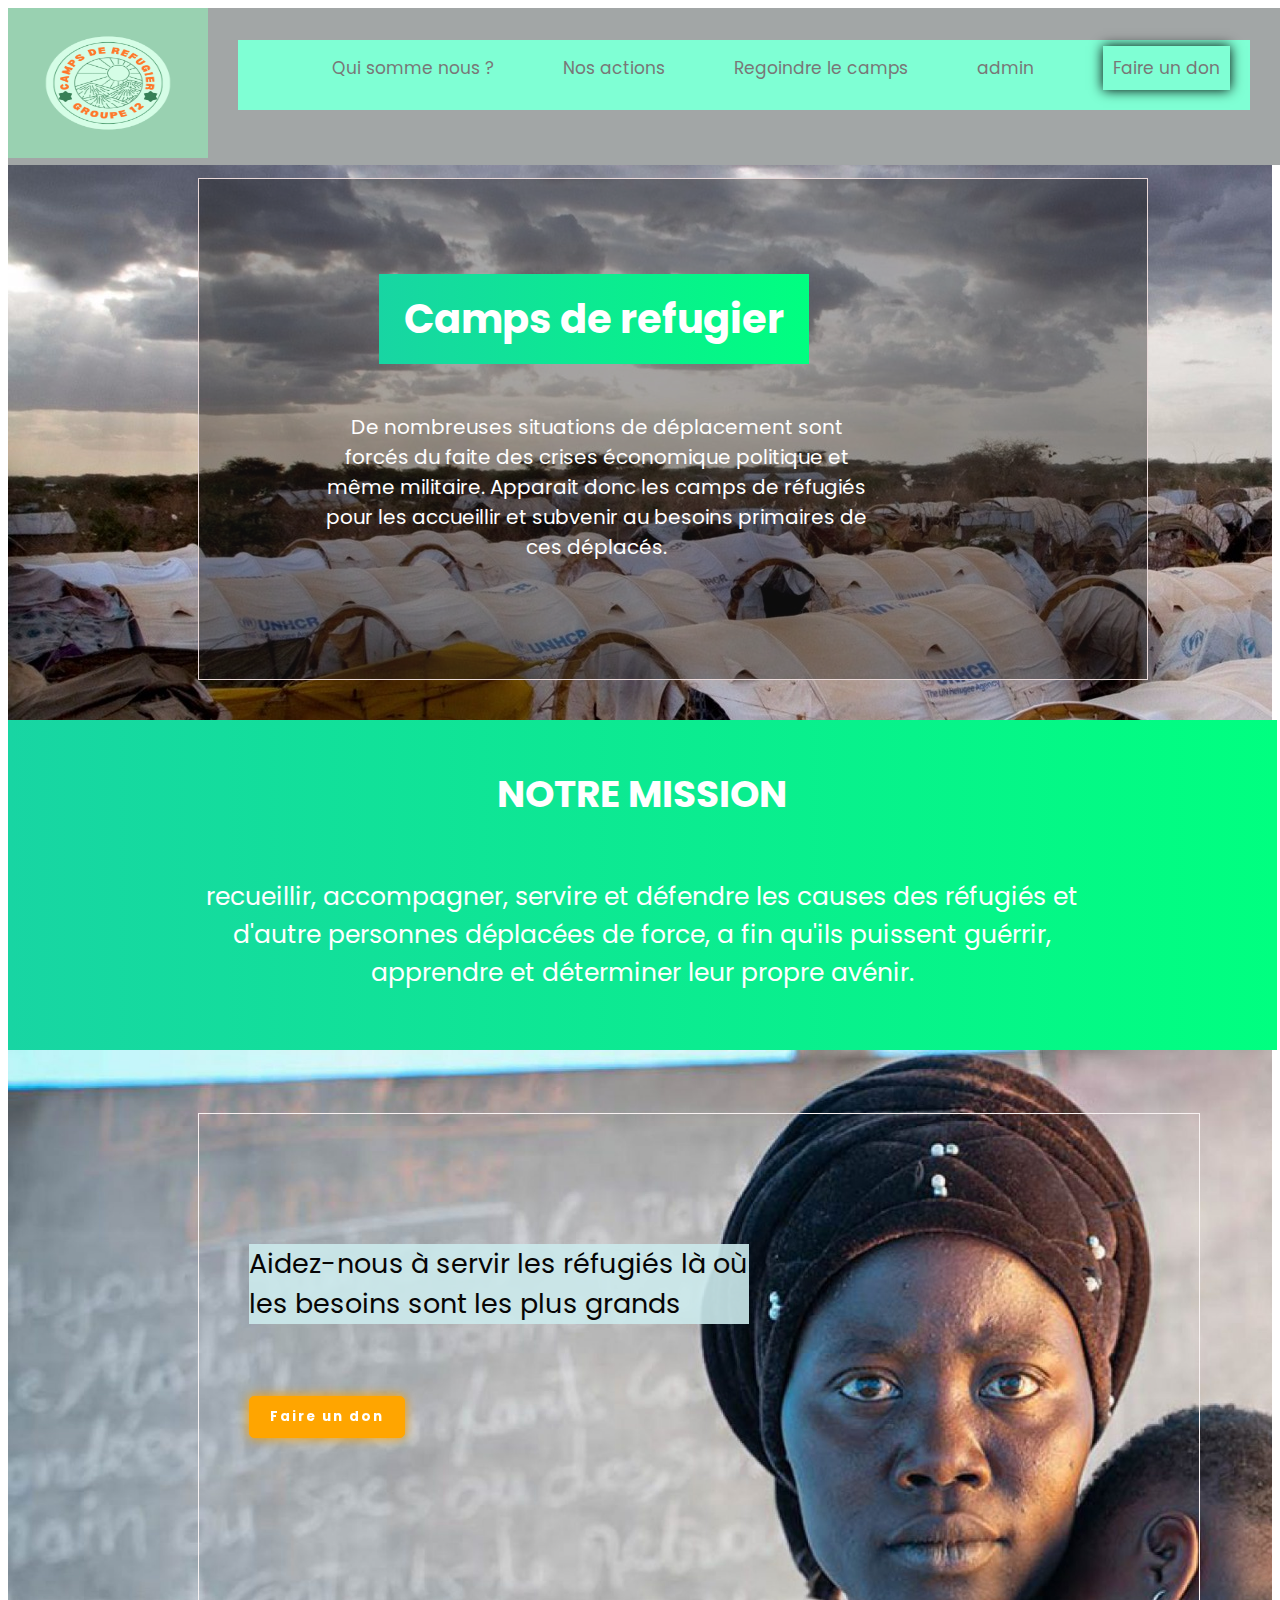
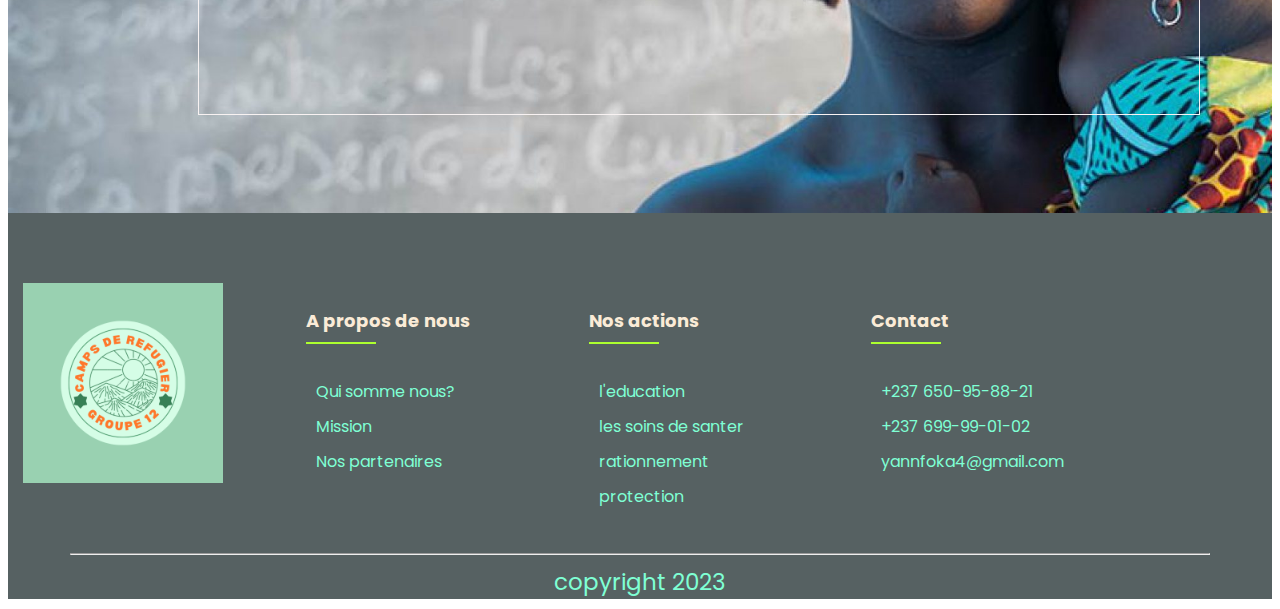
<file: Inf214_refugier/index.html>
<!DOCTYPE html>
<html lang="en">
<head>
    <meta charset="UTF-8">
    <meta http-equiv="X-UA-Compatible" content="IE=edge">
    <meta name="viewport" content="width=device-width, initial-scale=1.0">
    <link rel="stylesheet" type="text/css"  href="css/home.css">
    <link rel="stylesheet" type="text/css"  href="css/style.css">
    <title>Refugier</title>
</head>
<body>
    <div class="header">
        <img src="image/logo.png" alt="logo">
        <div class="menu">
            <ul>
                <li><a href="about_us.html">Qui somme nous ?</a></li>
                <li><a href="actions.html">Nos actions</a></li>
                <li><a href="enregistrement.php">Regoindre le camps</a></li>
                <li><a href="dashboard/index.php">admin</a></li>
                <li ><a href="don.php" class="donner">Faire un don</a></li>
            </ul>
        </div>
    </div>
    <div class="corps">
        <div class="debut">
            
            <div class="text">
                <h2>Camps de refugier</h2>
                <span>De nombreuses situations de déplacement sont forcés du faite des crises
                    économique politique et même militaire. Apparait donc les camps de réfugiés pour les 
                    accueillir et subvenir au besoins primaires de ces déplacés. 
                </span>
            </div>
        </div>
        <div class="mission" id="missions">
            <h2>NOTRE MISSION</h2>
            <p> recueillir, accompagner, servire et défendre les causes des réfugiés
                et d'autre personnes déplacées de force, a fin qu'ils puissent guérrir, apprendre  
                et déterminer leur propre avénir. 
            </p>
        </div>
        <div class="priorite">

        </div>
        <div class="don">
            <div class="tt">
                <p>Aidez-nous à servir les réfugiés là où les besoins sont les plus grands</p><br /><br />
                <button><a href="don.php">Faire un don</a> </button>
            </div>
        </div>
    </div>
    <div class="footer">
        <div class="contener">
            <div class="row">
                <div class="footer-col">
                    <img src="image/logo.png" alt="logo">
                </div>
                <div class="footer-col">
                    <h4>A propos de nous</h4>
                    <ul>
                        <li><a href="about_us.html">Qui somme nous?</a></li>
                        <li><a href="#missions">Mission</a></li>
                        <li><a href="#">Nos partenaires</a></li>
                    </ul>
                </div>
                <div class="footer-col">
                    <h4>Nos actions</h4>
                    <ul>
                        <li><a href="actions.html#action">l'education</a></li>
                        <li><a href="actions.html#ration">les soins de santer</a></li>
                        <li><a href="actions.html#edu">rationnement</a></li>
                        <li><a href="actions.html#santer">protection</a></li>
                    </ul>
                </div>
                <div class="footer-col">
                    <h4>Contact</h4>
                    <ul>
                        <li><a href="tel:+237 650-95-88-21">+237 650-95-88-21</a></li>
                        <li><a href="tel:+237 699-99-01-02">+237 699-99-01-02</a></li>
                        <li><a href="mailto:yannfoka4@gmail.com">yannfoka4@gmail.com</a></li>
                    </ul>
                </div>
            </div>
        </div>
        <hr />
        <p>copyright 2023</p>
    </div>
</body>
</html>
</file>
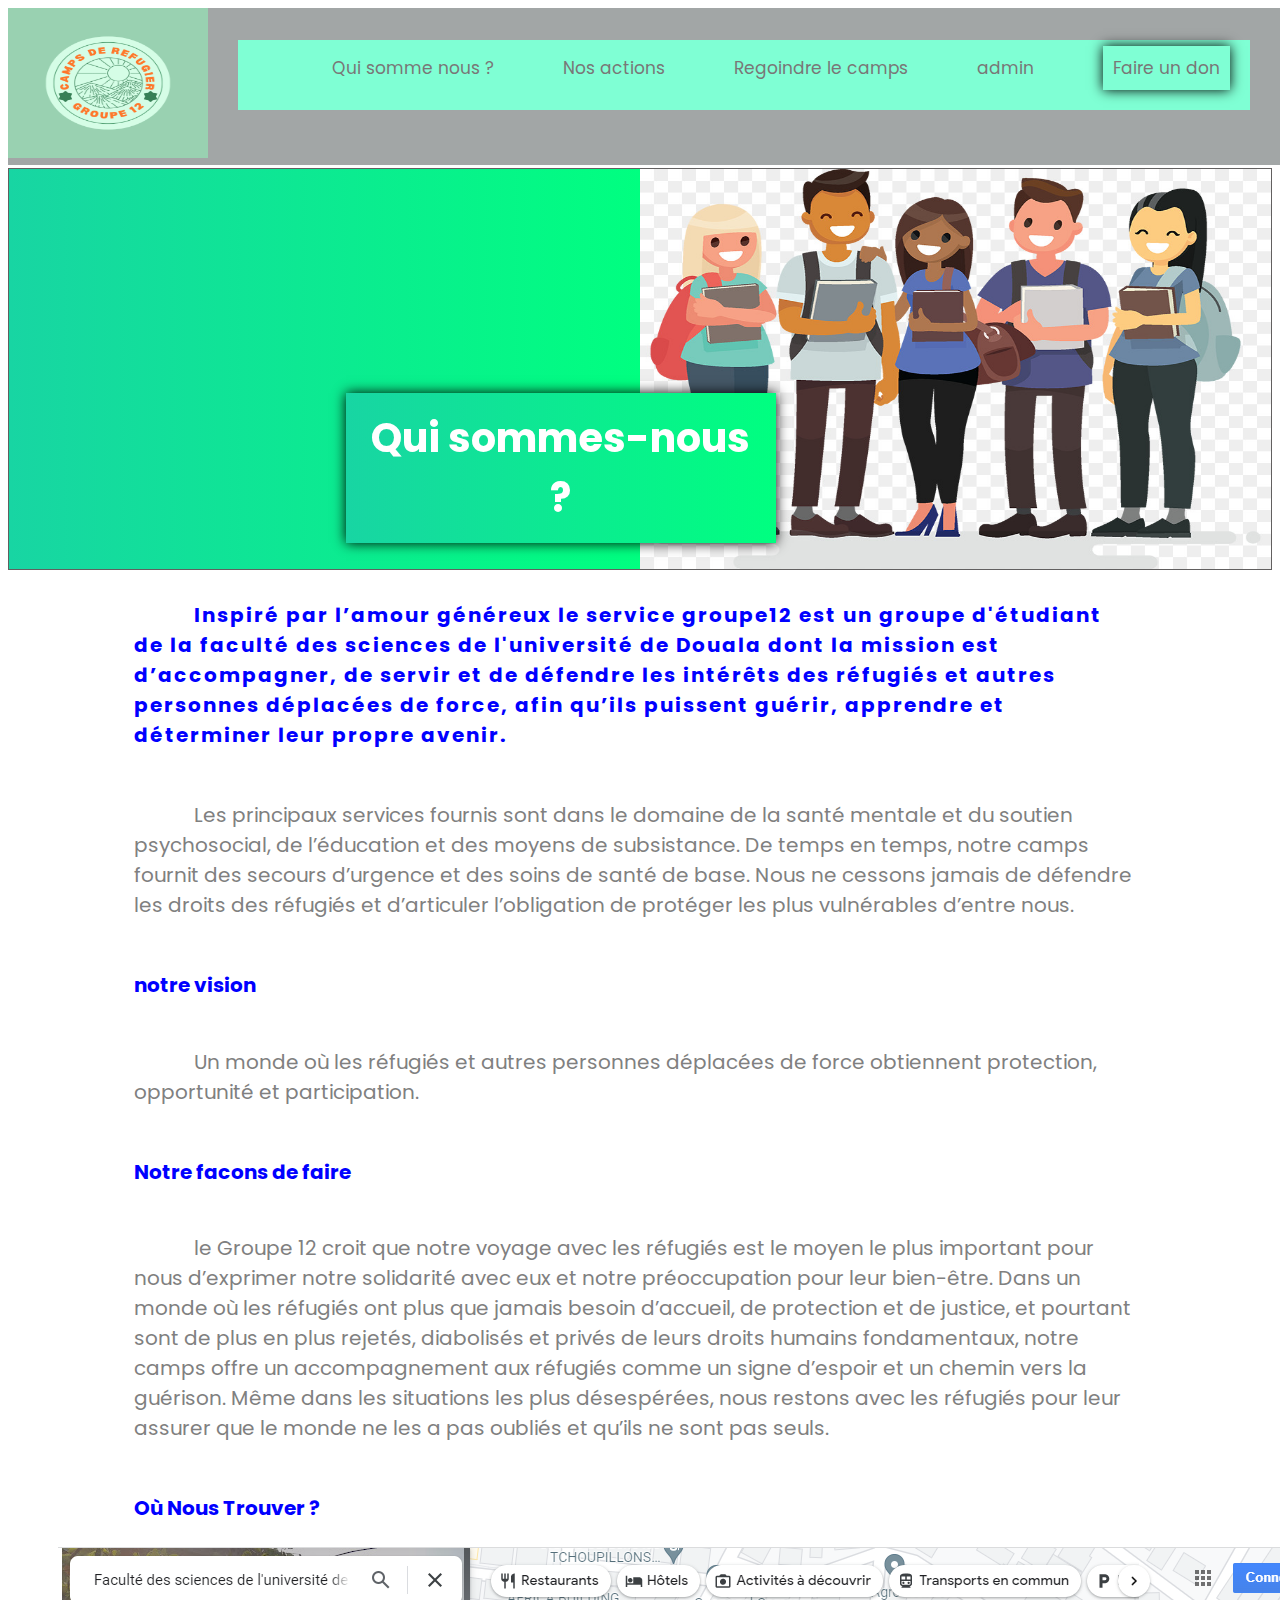
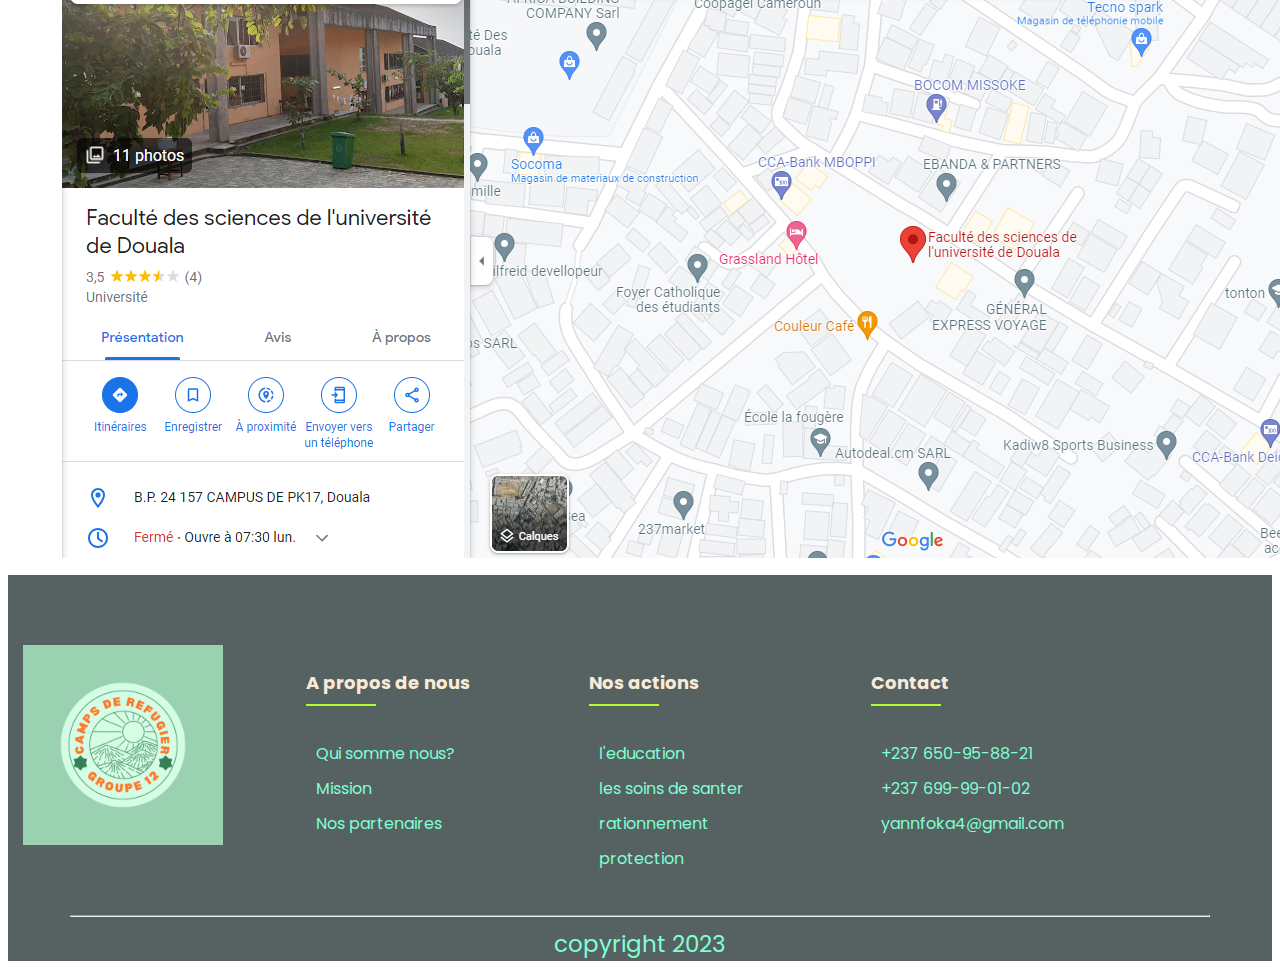
<file: Inf214_refugier/about_us.html>
<!DOCTYPE html>
<html lang="en">
<head>
    <meta charset="UTF-8">
    <meta http-equiv="X-UA-Compatible" content="IE=edge">
    <meta name="viewport" content="width=device-width, initial-scale=1.0">
    <link rel="stylesheet" type="text/css"  href="css/about_us.css">
    <link rel="stylesheet" type="text/css"  href="css/style.css">
    <title>Apropos de nous</title>
</head>
<body>
    <div class="header">
        <img src="image/logo.png" alt="logo">
        <div class="menu">
            <ul>
                <li><a href="about_us.html">Qui somme nous ?</a></li>
                <li><a href="actions.html">Nos actions</a></li>
                <li><a href="enregistrement.php">Regoindre le camps</a></li>
                <li><a href="dashboard/">admin</a></li>
                <li><a href="don.php" class="donner">Faire un don</a></li>
            </ul>
        </div>
    </div>

    <div class="corps">
        <div class="first">   
            <div class="tit">
                <h2>Qui sommes-nous ?</h2>
            </div>
            <div class="im">
                <img src="image/etud.jpg">
            </div>
        </div>
        <div class="second">
            <p class="p1"">
                Inspiré par l’amour généreux le service groupe12 est un groupe d'étudiant
                de la faculté des sciences  de l'université de Douala 
                dont la mission est d’accompagner, de servir et de défendre les intérêts 
                des réfugiés et autres personnes déplacées de force, afin qu’ils puissent guérir, 
                apprendre et déterminer leur propre avenir.
            </p>
            <p>
                Les principaux services fournis sont dans le domaine  
                de la santé mentale et du soutien psychosocial, de l’éducation et des moyens de 
                subsistance. De temps en temps, notre camps fournit des secours d’urgence et des soins de 
                santé de base. Nous ne cessons jamais de défendre les droits 
                des réfugiés et d’articuler l’obligation de protéger les plus vulnérables d’entre nous.
            </p>            
            <h2>notre vision</h2>
            <p> Un monde où les réfugiés et 
                autres personnes déplacées de force obtiennent protection, opportunité et participation.
            </p>
            <h2>Notre facons de faire</h2>
            <p>
                le Groupe 12 croit que notre voyage avec les réfugiés est le moyen le plus important 
                pour nous d’exprimer notre solidarité avec eux et notre préoccupation pour leur 
                bien-être. Dans un monde où les réfugiés ont plus que jamais besoin d’accueil, 
                de protection et de justice, et pourtant sont de plus en plus rejetés, 
                diabolisés et privés de leurs droits humains fondamentaux, notre camps offre un 
                accompagnement aux réfugiés comme un signe d’espoir et un chemin vers la 
                guérison. Même dans les situations les plus désespérées, nous restons avec 
                les réfugiés pour leur assurer que le monde ne les a pas oubliés et qu’ils 
                ne sont pas seuls.
            </p>
            <div class="localisatio">
                <h2>O&ugrave Nous Trouver ?</h2>
                <img src="image/localisation.png" style="margin-left:50px; margin-bottom:10px;" alt="localisation"/>
            </div>
        </div>
    </div>
<div class="footer">
        <div class="contener">
            <div class="row">
                <div class="footer-col">
                    <img src="image/logo.png" alt="logo">
                </div>
                <div class="footer-col">
                    <h4>A propos de nous</h4>
                    <ul>
                        <li><a href="about_us.html">Qui somme nous?</a></li>
                        <li><a href="home.html#mission">Mission</a></li>
                        <li><a href="#">Nos partenaires</a></li>
                    </ul>
                </div>
                <div class="footer-col">
                    <h4>Nos actions</h4>
                    <ul>
                        <li><a href="actions.html#action">l'education</a></li>
                        <li><a href="actions.html#ration">les soins de santer</a></li>
                        <li><a href="actions.html#edu">rationnement</a></li>
                        <li><a href="actions.html#santer">protection</a></li>
                    </ul>
                </div>
                <div class="footer-col">
                    <h4>Contact</h4>
                    <ul>
                        <li><a href="tel:+237 650-95-88-21">+237 650-95-88-21</a></li>
                        <li><a href="tel:+237 699-99-01-02">+237 699-99-01-02</a></li>
                        <li><a href="mailto:yannfoka4@gmail.com">yannfoka4@gmail.com</a></li>
                    </ul>
                </div>
            </div>
        </div>
        <hr />
        <p>copyright 2023</p>
    </div>
</body>
</html>
</file>
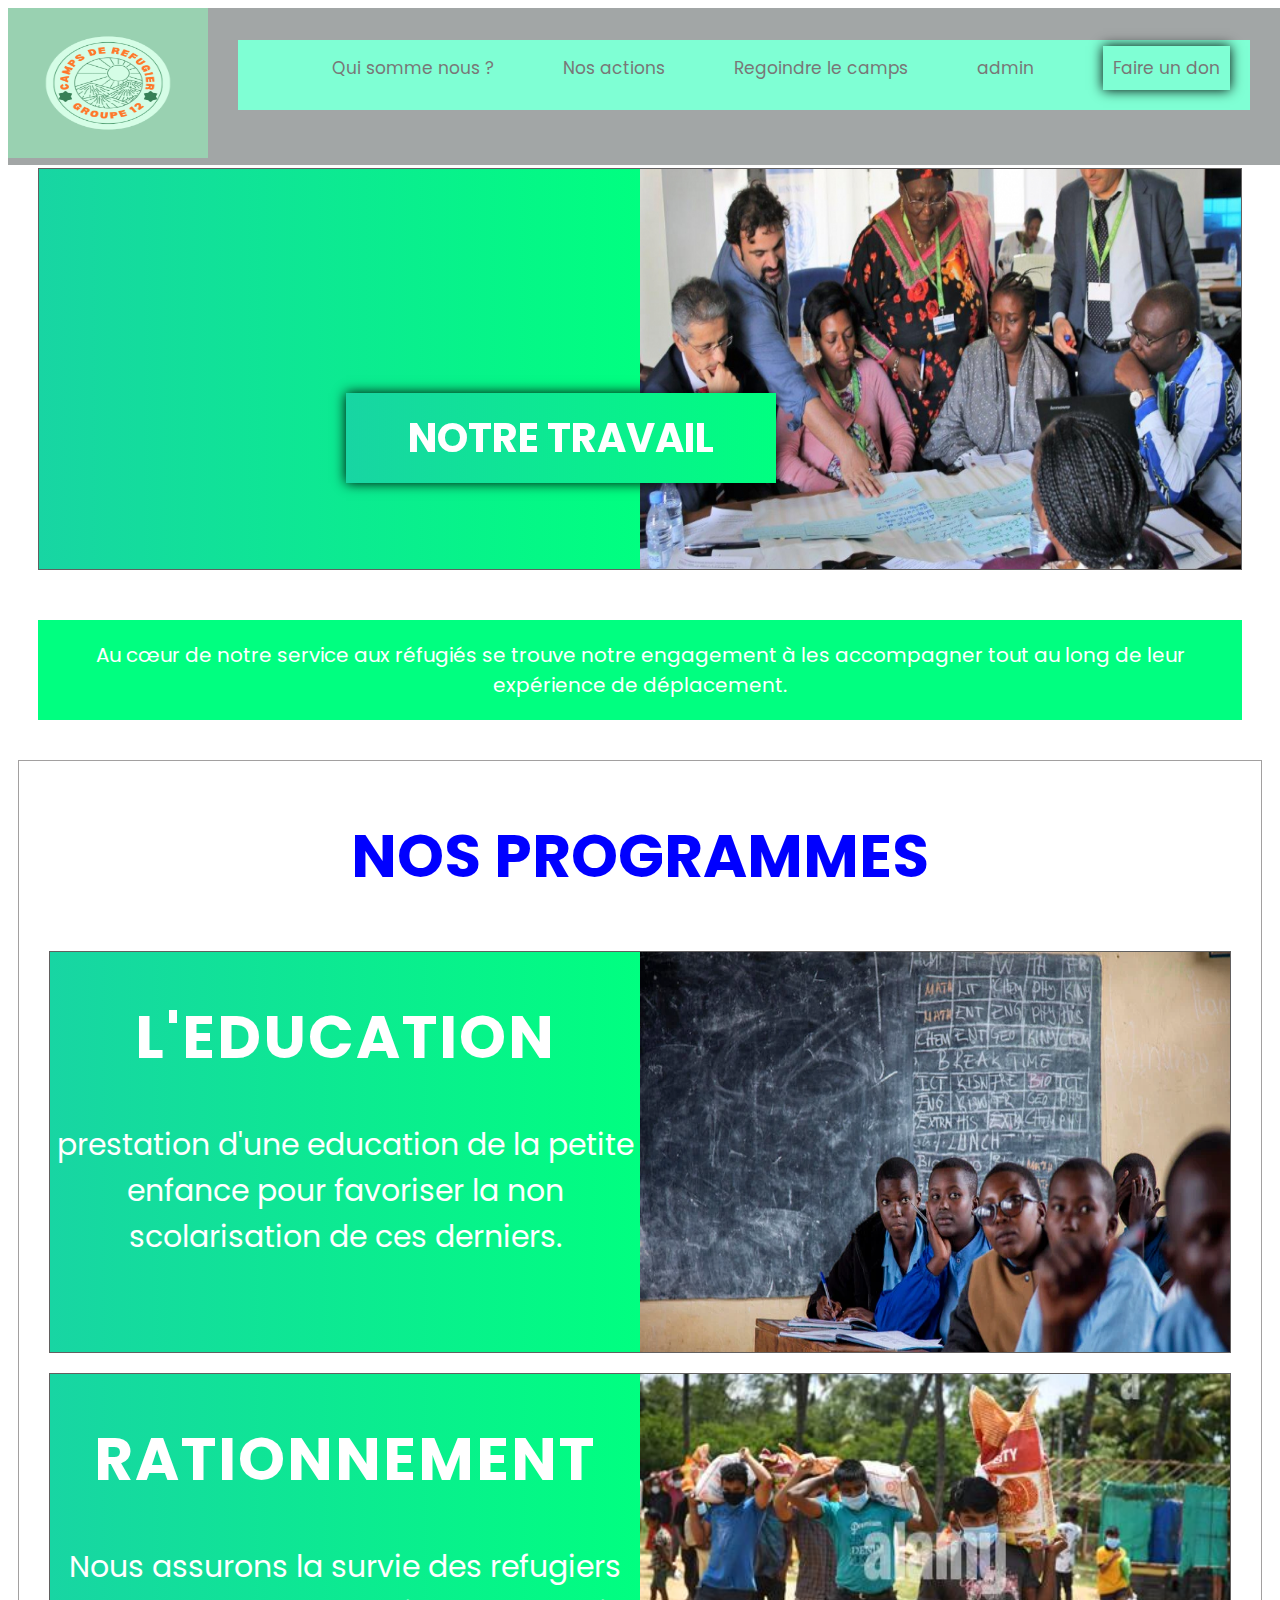
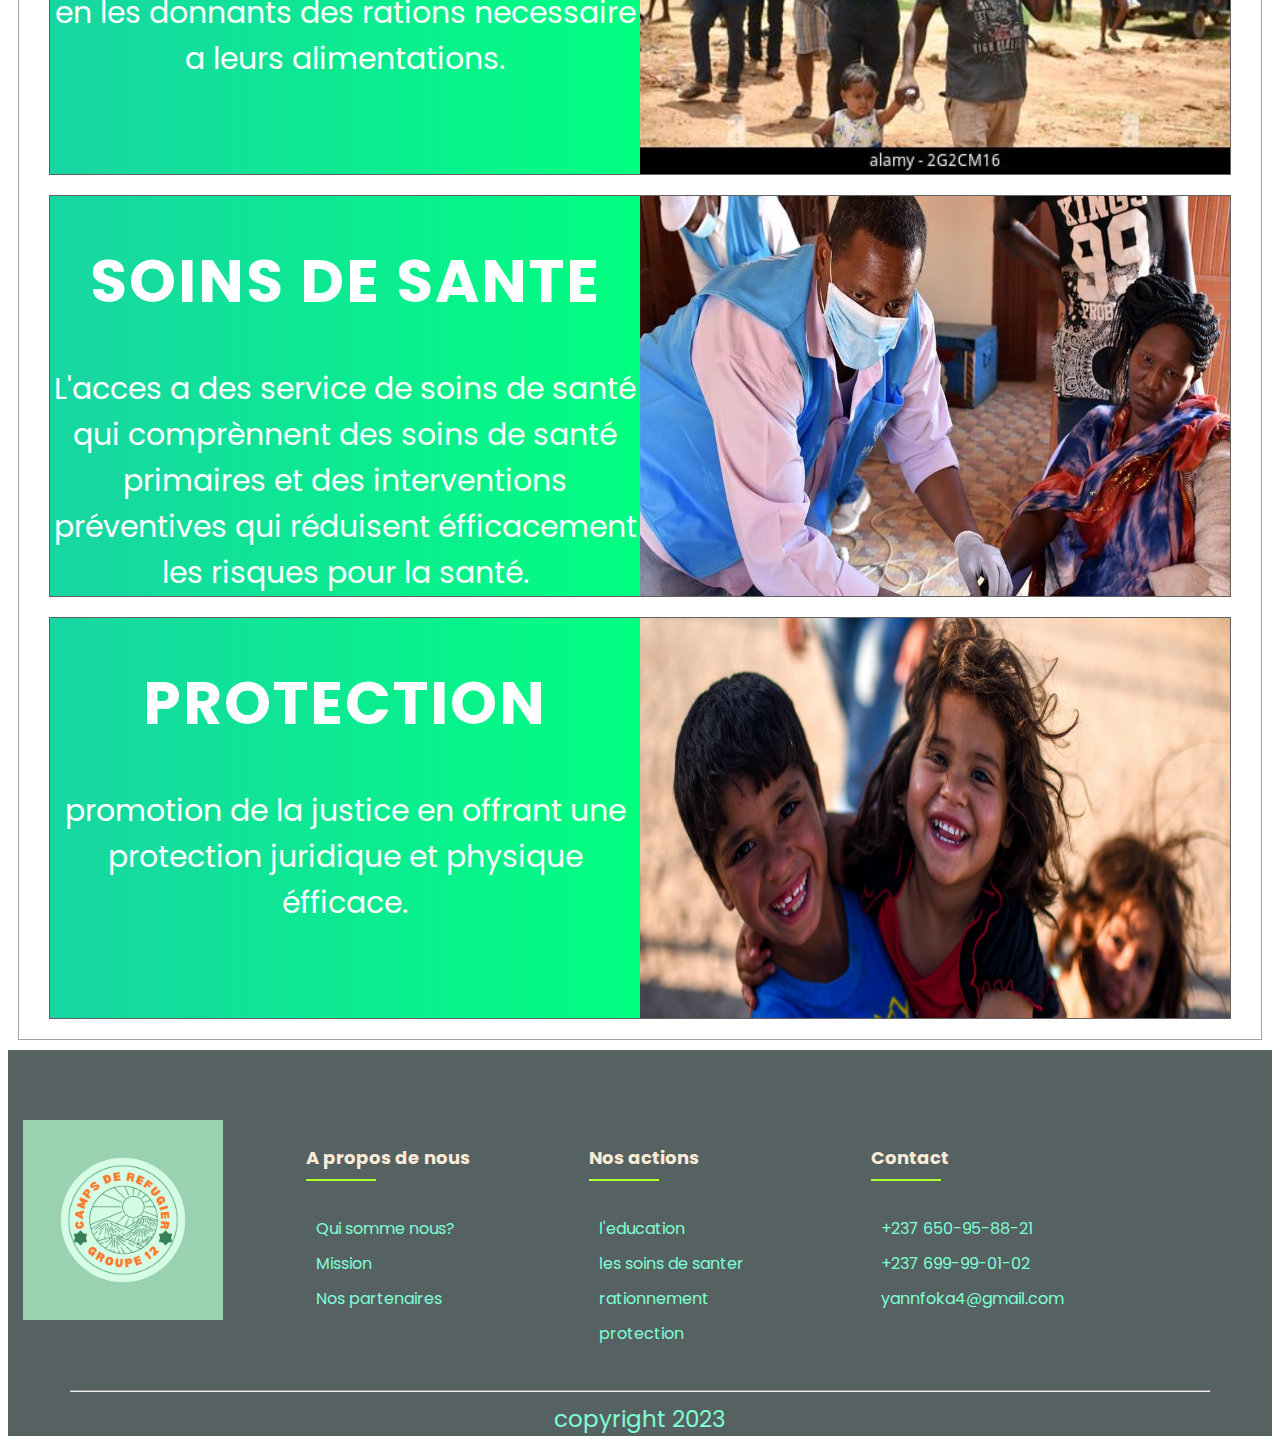
<file: Inf214_refugier/actions.html>
<!DOCTYPE html>
<html lang="en">
<head>
    <meta charset="UTF-8">
    <meta http-equiv="X-UA-Compatible" content="IE=edge">
    <meta name="viewport" content="width=device-width, initial-scale=1.0">
    <link rel="stylesheet" type="text/css" href="css/style.css">
    <link rel="stylesheet" type="text/css" href="css/actions.css">
    <link rel="stylesheet" type="text/css" href="css/about_us.css">
    <title>Notre travail</title>
</head>
<body>
    <div class="header">
        <img src="image/logo.png" alt="logo">
        <div class="menu">
            <ul>
                <li><a href="about_us.html">Qui somme nous ?</a></li>
                <li><a href="actions.html">Nos actions</a></li>
                <li><a href="enregistrement.php">Regoindre le camps</a></li>
                <li><a href="dashboard/">admin</a></li>
                <li><a href="don.php" class="donner">Faire un don</a></li>
            </ul>
        </div>
    </div>
    <div class="corps">
        <div class="first">   
            <div class="tit">
                <h2>NOTRE TRAVAIL</h2>
            </div>
            <div class="im">
                <img src="image/travail.jpg">
            </div>
        </div>
        <div class="text">
            <p class="exp">
                Au cœur de notre service aux réfugiés 
                se trouve notre engagement à les accompagner tout au long de leur expérience de déplacement.
            </p>
        </div>
        <div class="prog" id="action">
            <h2>NOS PROGRAMMES</h2>
            <div class="first" id="edu">   
                <div class="tit">
                    <h1>L'EDUCATION</h1>
                    <span>prestation d'une education de la petite enfance pour favoriser la non 
                        scolarisation de ces derniers.
                    </span>
                </div>
                <div class="im">
                    <img src="image/refugEEE.webp">
                </div>
            </div>
            <div class="first" id="ration">   
                <div class="tit">
                    <h1>RATIONNEMENT</h1>
                    <span>Nous assurons la survie des refugiers en les donnants des rations
                        necessaire a leurs alimentations.
                    </span>
                </div>
                <div class="im">
                    <img src="image/refugRRR.jpg">
                </div>
            </div>
            <div class="first" id="santer">   
                <div class="tit">
                    <h1>SOINS DE SANTE</h1>
                    <span>
                        L'acces a des service de soins de santé qui comprènnent des soins de santé primaires
                        et des interventions préventives qui réduisent éfficacement les risques pour la santé.
                    </span>
                </div>
                <div class="im">
                    <img src="image/refugSSS.jpg">
                </div>
            </div>
            <div class="first" id="protect">   
                <div class="tit">
                    <h1>PROTECTION</h1>
                    <span>
                        promotion de la justice en offrant une protection juridique et physique éfficace.
                    </span>
                </div>
                <div class="im">
                    <img src="image/refugPPP.jpg">
                </div>
            </div>
        </div>
    </div>

<div class="footer">
        <div class="contener">
            <div class="row">
                <div class="footer-col">
                    <img src="image/logo.png" alt="logo">
                </div>
                <div class="footer-col">
                    <h4>A propos de nous</h4>
                    <ul>
                        <li><a href="about_us.html">Qui somme nous?</a></li>
                        <li><a href="home.html#mission">Mission</a></li>
                        <li><a href="#">Nos partenaires</a></li>
                    </ul>
                </div>
                <div class="footer-col">
                    <h4>Nos actions</h4>
                    <ul>
                        <li><a href="#action">l'education</a></li>
                        <li><a href="#ration">les soins de santer</a></li>
                        <li><a href="#edu">rationnement</a></li>
                        <li><a href="#santer">protection</a></li>
                    </ul>
                </div>
                <div class="footer-col">
                    <h4>Contact</h4>
                    <ul>
                        <li><a href="tel:+237 650-95-88-21">+237 650-95-88-21</a></li>
                        <li><a href="tel:+237 699-99-01-02">+237 699-99-01-02</a></li>
                        <li><a href="mailto:yannfoka4@gmail.com">yannfoka4@gmail.com</a></li>
                    </ul>
                </div>
            </div>
        </div>
        <hr />
        <p>copyright 2023</p>
    </div>
</body>
</html>
</file>
<file: Inf214_refugier/css/home.css>
@import url('https://fonts.googleapis.com/css2?family=Pacifico&family=Poppins:wght@300&display=swap');
*{
    font-family: 'Poppins', sans-serif;
}
/*corps*/
.corps{
    padding-top: 150px;
}
.corps .debut{
    width: 100%;
    background-image: url("../image/refugCCC.jpg");
    height: 542px;
    padding-top: 20px;
}

.corps .debut .text{
    background: rgba(31, 31, 31, 0.4);
    width: 75%;
    margin-left:15%;
    height: 500px;
    border : 0.25px solid rgb(234, 217, 217);
}
.corps .debut .text h2{
    margin-left :19%;
    margin-top: 10%;
    background: linear-gradient(to right, rgb(24, 213, 163),rgb(0, 255, 128)) ;
    width: 400px;
    color: #fff;
    height: auto;
    padding: 15px;
    font-size: 40px;
    text-align:center;
}
.corps .debut .text span{
    margin-left :13%;
    margin-top: 15px;
    width: 550px;
    font-size: 20px;
    color: #fff;
    text-align: center;
    display: inline-block;
}
.corps .mission{
    background: linear-gradient(to right, rgb(24, 213, 163), rgb(0, 255, 128));
    width: 98%;
    color: #fff;
    height: 300px;
    padding: 15px;
    font-size: 25px;
    text-align: center;
    align-items: center;
}
.corps .mission p{
    display: inline-block;
    width: 74%;
}
.corps .don{
    width: 100%;
    background-image: url("../image/refugDDD.jpeg");
    background-size: cover;
    height: 700px;
    padding-top: 5%;
}
.corps .don .tt{
    margin-left: 15%;
    width: 1000px;
    height: 600px;
    border: 1px solid rgb(248, 242, 242);
}
.corps .don button{
    position : relative; 
    background: orange;
    border-radius: 5px;
    border:0.1px solid orange;
    box-shadow: 0px 0px 12px orange;
    padding: 10px;
    margin-left: 50px;
    margin-top: 20px;
}
.corps .don button a{
    text-decoration: none;
    color: #fff;
    letter-spacing: 2px;
    font-weight: bold;
    padding: 10px;
}
.corps .don p{
    display: inline-block;
    font-size: 27px;
    color: #060505;
    width: 500px;
    margin-top: 13%;
    margin-left: 50px;
    background: rgba(204, 234, 236, 0.9);
}
</file>
<file: Inf214_refugier/css/style.css>
@import url('https://fonts.googleapis.com/css2?family=Pacifico&family=Poppins:wght@300&display=swap');
*{
    font-family: 'Poppins', sans-serif;
}

.header{
    background: #a2a6a6;
    position: fixed;
    width: 100%;
}
.header img{
    width: 200px;
    height: 150px;
    background-attachment: fixed;
}
.header .menu{
    position: absolute;
    top: 10%;
    left: 18%;
    width: 79%;
    background-attachment: fixed;
}
.header .menu ul{
    display: flex;
    background: aquamarine;
    height: 70px;
}
.header .menu ul li {
    list-style-type: none;
    margin-left: 4%;
    padding: 15px;
}
.header .menu ul li a{
    color: #797777;
    font-size: 17px;
    text-decoration: none;
}
.header .menu ul .donner{
    box-shadow: 0px 0px 12px black;
    height: 50px;
    padding: 10px;
    margin-top: 5px;
}

/*footer*/
.container{
    max-width: 1170px; margin: auto;
}
.footer{
    background: #566162; padding-top: 70px; 
}
.row{
    display: flex; flex-wrap: wrap;
}
.footer-col{
    width: 20%; padding: 0 15px;;
}
.footer-col h4{
    font-size:18px; color:antiquewhite; margin-bottom: 35px; font-weight: 35px;  position:relative;
}
.footer-col h4::before{
    content: ''; position: absolute; left:0%; bottom: -10px;
    background: greenyellow; height: 2px; box-sizing: border-box; width: 70px;
}
.footer-col ul{
    list-style-type: none;
    padding: 10px;
}
.footer-col ul li a{
    font-size: 16px; text-decoration: none; color:aquamarine; margin-bottom: 10px; display: block; transition: all 0.3s ease; 
}
.footer-col ul li a:hover{
    color:#fff ; padding: 6px;
}
.footer-col img{
    width:200px;
    height: 200px;
}
.footer hr{
    width: 90%;
    justify-content: center;
}
.footer p{
    text-align: center;
    font-size: 23px;
    margin: 10px;
    color: aquamarine;
}
</file>
<file: Inf214_refugier/css/about_us.css>
@import url('https://fonts.googleapis.com/css2?family=Pacifico&family=Poppins:wght@300&display=swap');
*{
    font-family: 'Poppins', sans-serif;
}

.corps{
    padding-top: 150px;
}
.corps .first{
    margin-top: 10px;
    display:flex;
    border: 0.5px solid rgb(98, 96, 96);
    height: 400px;
}
.corps .first .tit{
    width: 50%;
    background: linear-gradient(to right, rgb(24, 213, 163), rgb(0, 255, 128));
}
.corps .first .im{
    width: 50%;
}
.corps .first .im img{
    width: 100%;
    height: 400px;
}
.corps .first .tit h2{
    position:absolute;
    top: 40%;
    left: 27%;
    box-shadow: 0px 0px 12px black;
    background: linear-gradient(to right, rgb(24, 213, 163), rgb(0, 255, 128));
    width: 400px;
    color: #fff;
    height: auto;
    padding: 15px;
    font-size: 40px;
    text-align:center;
}
.corps .second .p1{
    margin-top: 30px;
    margin-left: 10%;
    display:inline-block;
    width: 1000px;
    font-weight: bold;
    letter-spacing: 2px;
    color:blue;
    font-size: 20px;
}
.corps .second p{
    text-indent: 60px;
    margin-top: 30px;
    margin-left: 10%;
    display:inline-block;
    width: 1000px;
    color: gray;
    font-size: 20px;
}
.corps .second h2{
    margin-top: 30px;
    margin-left: 10%;
    color: blue;
    font-weight: bold;
    font-size: 20px;
}
</file>
<file: Inf214_refugier/css/actions.css>
@import url('https://fonts.googleapis.com/css2?family=Pacifico&family=Poppins:wght@300&display=swap');
*{
    font-family: 'Poppins', sans-serif;
}
.corps{
    padding-top:150px;
}
.corps .text .exp{
    background: rgb(0, 255, 128);
    color  : #fff;
    margin: 30px;
    display:inline-block;
    width: 78%px;
    height: auto;
    font-size: 20px;
    text-align: center;
    padding : 20px;
}
.corps .prog{
    border: 1px solid rgb(162, 160, 160);
    margin:10px;
}
.corps .prog h2{
    font-weight: bold;
    font-size: 60px;
    color: blue;
    text-align: center;
}
.corps .first{
    margin-left: 30px;
    margin-right: 30px;
    margin-bottom: 20px;
   
}
.corps  .first .tit{
    text-align: center;
}
.corps  .first .tit h1{
    color:#fff;
    text-align: center;
    font-weight: bold;
    font-size: 60px;
    letter-spacing: 2px;
}
.corps  .first .tit span{
    color:#fff;
    text-align: center;
    font-size: 30px;
    text-align: center;
}
</file>
